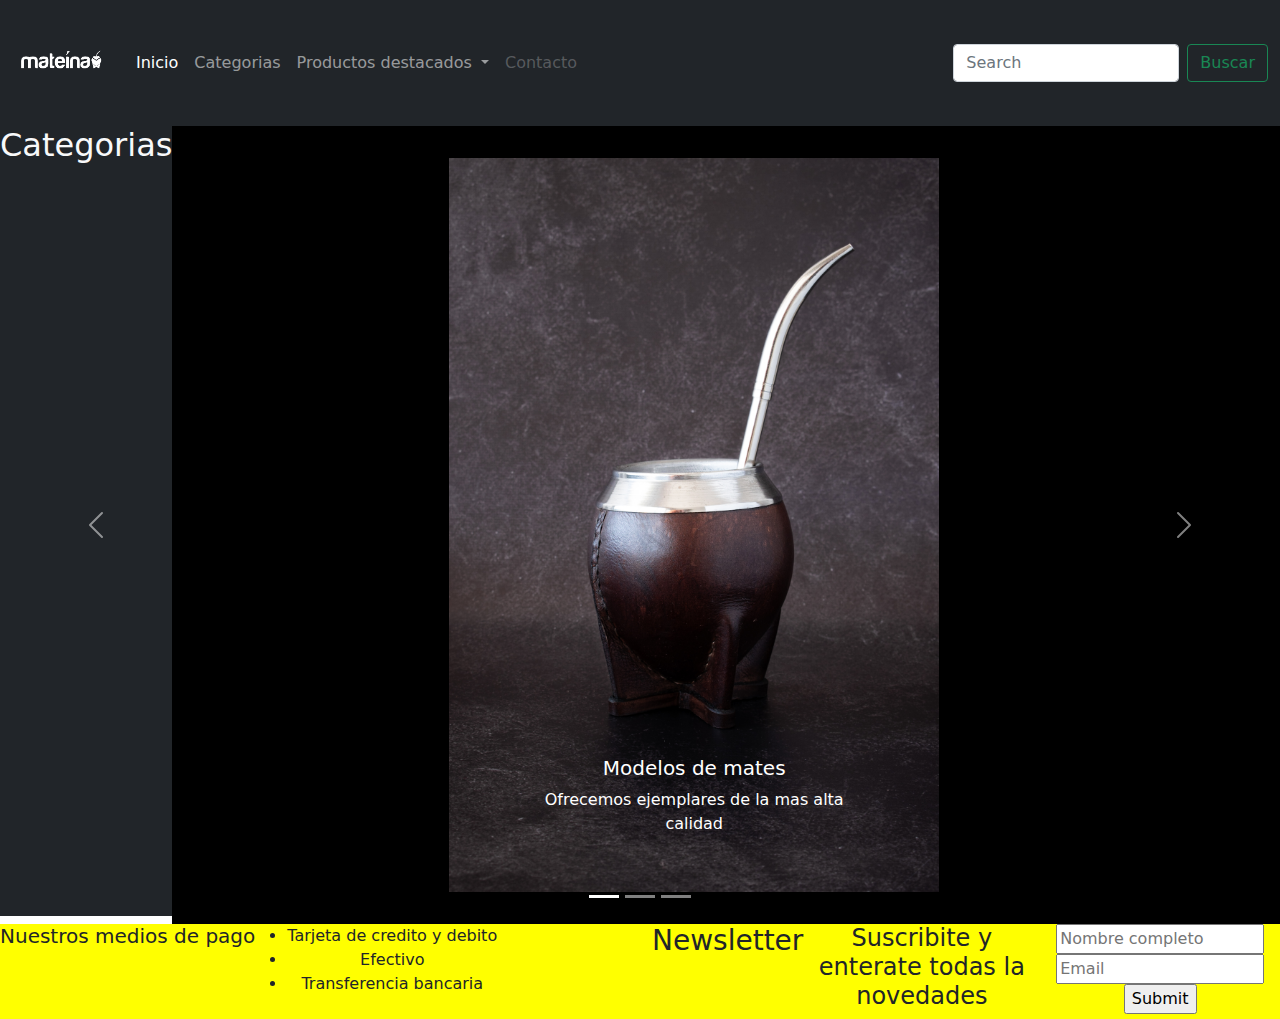
<file: paginas/categorias.html>
<!DOCTYPE html>
<html>
<head>
	<meta charset="utf-8">
	<meta name="viewport" content="width=device-width, initial-scale=1">
	<title>
		Categorias 
	</title>
	<link rel="stylesheet"href="../css/bootstrap.css">
	<link rel="stylesheet" href="../css/estilos.css">

</head>
<body>
	<header>
		<nav class="navbar navbar-expand-lg navbar-dark bg-dark">
			 <div class="container-fluid">
			    <a class="navbar-brand" href="#"> <img src="../imagenes/logo.png" width="100px" height="100px"></a>
			    <button class="navbar-toggler" type="button" data-bs-toggle="collapse" data-bs-target="#navbarSupportedContent" aria-controls="navbarSupportedContent" aria-expanded="false" aria-label="Toggle navigation">
			      <span class="navbar-toggler-icon"></span>
			    </button>
			    <div class="collapse navbar-collapse" id="navbarSupportedContent">
			      	<ul class="navbar-nav me-auto mb-2 mb-lg-0">
			       		 <li class="nav-item">
			         		 <a class="nav-link active" aria-current="page" href="../index.html">Inicio</a>
			        	</li>
			       		<li class="nav-item">
			          		<a class="nav-link" href="#">Categorias</a>
			        	</li>
			        	<li class="nav-item dropdown">
			         		<a class="nav-link dropdown-toggle" href="#" id="navbarDropdown" role="button" data-bs-toggle="dropdown" aria-expanded="false">
			           			Productos destacados
			          		</a>
			          <ul class="dropdown-menu" aria-labelledby="navbarDropdown">
			            <li><a class="dropdown-item" href="#">Termos</a></li>
			            <li><a class="dropdown-item" href="#">Personalizados</a></li>
			            
			            <li><a class="dropdown-item" href="#">Modelos de mates</a></li>
			          </ul>
			        </li>
			        <li class="nav-item">
			          <a class="nav-link disabled">Contacto</a>
			        </li>
			      </ul>
			      	<form class="d-flex">
			       	 	<input class="form-control me-2" type="search" placeholder="Search" aria-label="Search">
			        	<button class="btn btn-outline-success" type="submit">Buscar</button>
	     			 </form>
	   			</div>
	  		</div>
		</nav>
	</header>
	<div id="carouselExampleCaptions" class="carousel slide" data-bs-ride="carousel">
 		 <div class="carousel-indicators">
    		<button type="button" data-bs-target="#carouselExampleCaptions" data-bs-slide-to="0" class="active" aria-current="true" aria-label="Slide 1"></button>
    			<button type="button" data-bs-target="#carouselExampleCaptions" data-bs-slide-to="1" aria-label="Slide 2"></button>
    			<button type="button" data-bs-target="#carouselExampleCaptions" data-bs-slide-to="2" aria-label="Slide 3">
    		</button>
 	 </div>
 	 <h2 class="text-light bg-dark">Categorias</h2>
  	<nav>
	  	<div class="carouselFede">
	    	<div class="carousel-item active">
	    		<img src="../imagenes/modelodemate.jpg" class="d-block w-100">
	    		<div class="carousel-caption d-none d-md-block">
	    			<h5>Modelos de mates</h5>
	    			<p>Ofrecemos ejemplares de la mas alta calidad</p>
	   	  		</div>
	    	</div>
	    	<div class="carousel-item">
	      		<img src="../imagenes/fotoindex3.jpg" class="d-block w-100">
	      		<div class="carousel-caption d-none d-md-block">
	        		<h5>Accesorios materos</h5>
	        		<p>Los mejores accesorios materos para armar tu set completo.</p>
	   			</div>
	    	</div>
	    	<div class="carousel-item">
	     		 <img src="../imagenes/fotoindex1.jpg" class="d-block w-100" >
	     	 	<div class="carousel-caption d-none d-md-block">
	       			<h5>Personalizados</h5>
	        		<p>Tu producto personalizado ideal para regalo</p>
	     		 </div>
	   		 </div>
	  	</div>
	</nav>
		<button class="carousel-control-prev" type="button" data-bs-target="#carouselExampleCaptions" data-bs-slide="prev">
   		 		<span class="carousel-control-prev-icon" aria-hidden="true"></span>
    		<span class="visually-hidden">Previous</span>
		</button>
		<button class="carousel-control-next" type="button" data-bs-target="#carouselExampleCaptions" data-bs-slide="next">
    		<span class="carousel-control-next-icon" aria-hidden="true"></span>
    		<span class="visually-hidden">Next</span>
		</button>
	</div>
	<footer>
		<footer >
 			 <div class="row">
			    <div class="col">
			     	<h5>Nuestros medios de pago</h5>
			     	<ul>
			     		<li class="medio">Tarjeta de credito y debito</li>
						<li class="medio">Efectivo</li>
						<li class="medio">Transferencia bancaria</li>
			     	</ul>
			    </div>
			    <div class="col order-5">
			     	<h3 class="derecha">Newsletter</h3>
					<h4 class="derecha">Suscribite y enterate todas la novedades</h4>

					<form action="" class="derecha">
						<input type="text" name="Nombre completo" placeholder="Nombre completo">
						<input type="text" name="Email" placeholder="Email">
						<input type="submit" name="Suscribirse">
					</form>		
			    </div>			    
 			 </div>
		</div>

		
	</footer>

	
	<script src="../js/bootstrap.js"></script>
</body>
</html>
</file>
<file: css/estilos.css>
.carouselFede {
  display: flex;
  flex-direction: column;
  flex-wrap: wrap;
  align-content: space-around;
  width: 50%;
  padding: 2rem;
  gap: 10px;
}
footer {
  display: flex;
  text-align: center;
  flex-direction: row;
  width: 100% !important;
  justify-content: space-around;
  align-content: stretch;
  background-color: yellow;
  
}
img {

}
div, img {
  display: flex;
 flex-direction: row;

  align-content: space-around;

 

}
</file>
